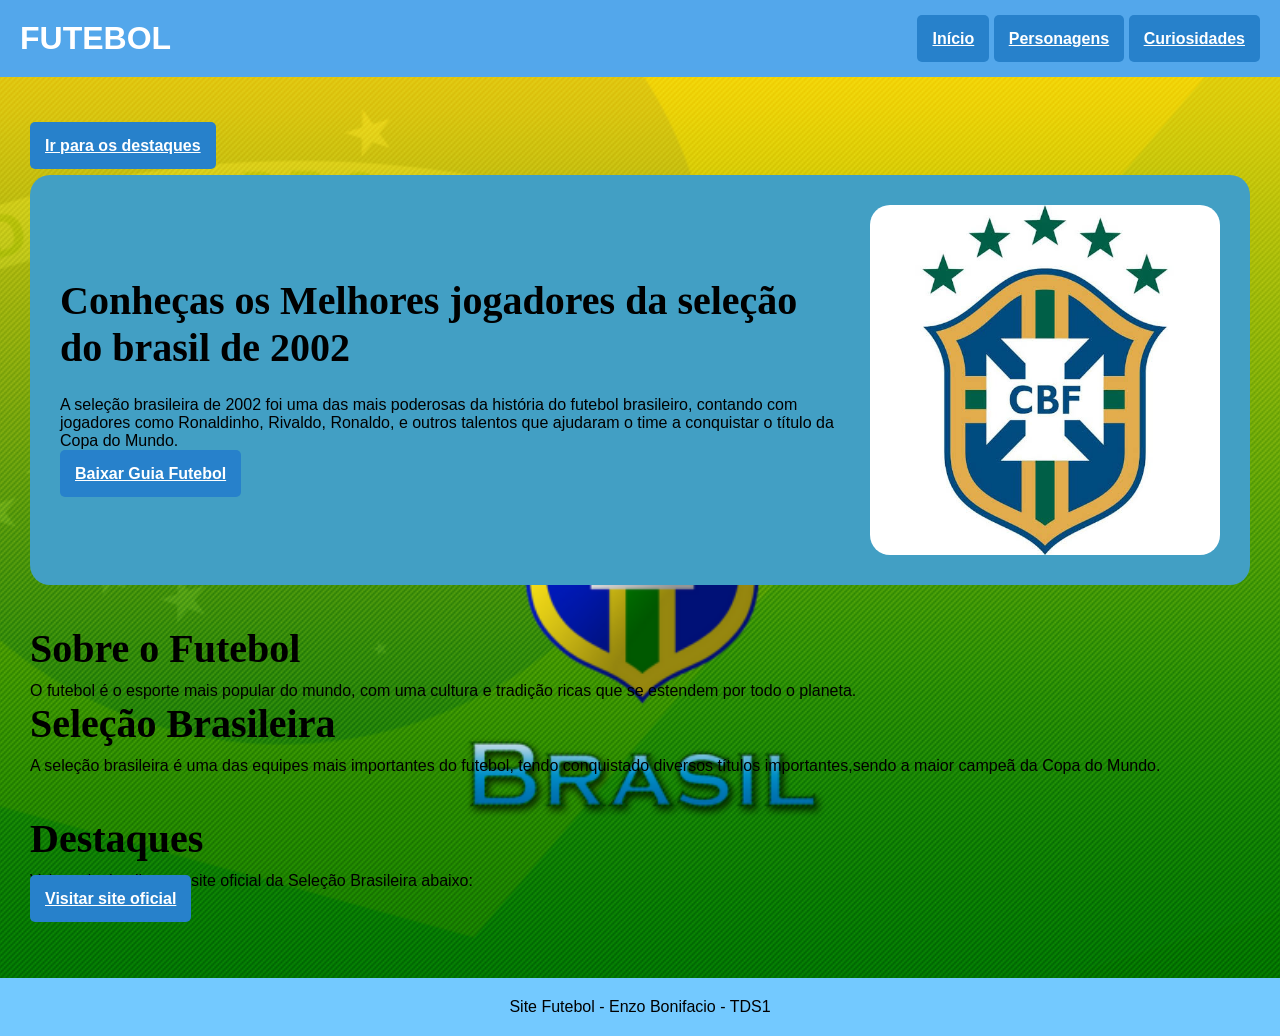
<file: index.html>
<!DOCTYPE html>
<html lang="pt-BR">
    <head>
        <meta charset="UTF-8" />
        <title>FUTEBOL</title>
        <link rel="stylesheet" href="css/style.css" />
    </head>
    <body>
        <header>
            <h1>FUTEBOL</h1>
            <div>
                <a href="index.html">Início</a>
                <a href="pages/personagens.html">Personagens</a>
                <a href="pages/curiosidade.html">Curiosidades</a>
            </div>
        </header>
        <main>
            <p><a href="#destaques">Ir para os destaques</a></p>

            <section id="introducao">
                <article>
                    <h2>Conheças os Melhores jogadores da seleção do brasil de 2002</h2>
                    <p>A seleção brasileira de 2002 foi uma das mais poderosas da história do futebol brasileiro, contando com jogadores como Ronaldinho, Rivaldo, Ronaldo, e outros talentos que ajudaram o time a conquistar o título da Copa do Mundo.</p>
                    <p><a href="assets/arquivos/guia.pdf" download>Baixar Guia Futebol</a></p>
                </article>
                <img src="assets/img/Seleção Brasileira.png" alt="Logo Seleção Brasileira"/>
            </section>

            <section id="sobre">
                <h2>Sobre o Futebol</h2>
                <p>O futebol é o esporte mais popular do mundo, com uma cultura e tradição ricas que se estendem por todo o planeta.</p>
            </section>

            <section id="Seleção">
                <h2>Seleção Brasileira</h2>
                <p>A seleção brasileira é uma das equipes mais importantes do futebol, tendo conquistado diversos títulos importantes,sendo a maior campeã da Copa do Mundo.</p>
            </section>

            <section id="destaques">
                <h2>Destaques</h2>
                <p>Veja mais detalhes no site oficial da Seleção Brasileira abaixo:</p>
                <p><a href="https://www.cbf.com.br" target="_blank">Visitar site oficial</a></p>
            </section>
        </main>
        <footer>
            <p>Site Futebol - Enzo Bonifacio - TDS1</p>
        </footer>
    </body>
</html>
</file>
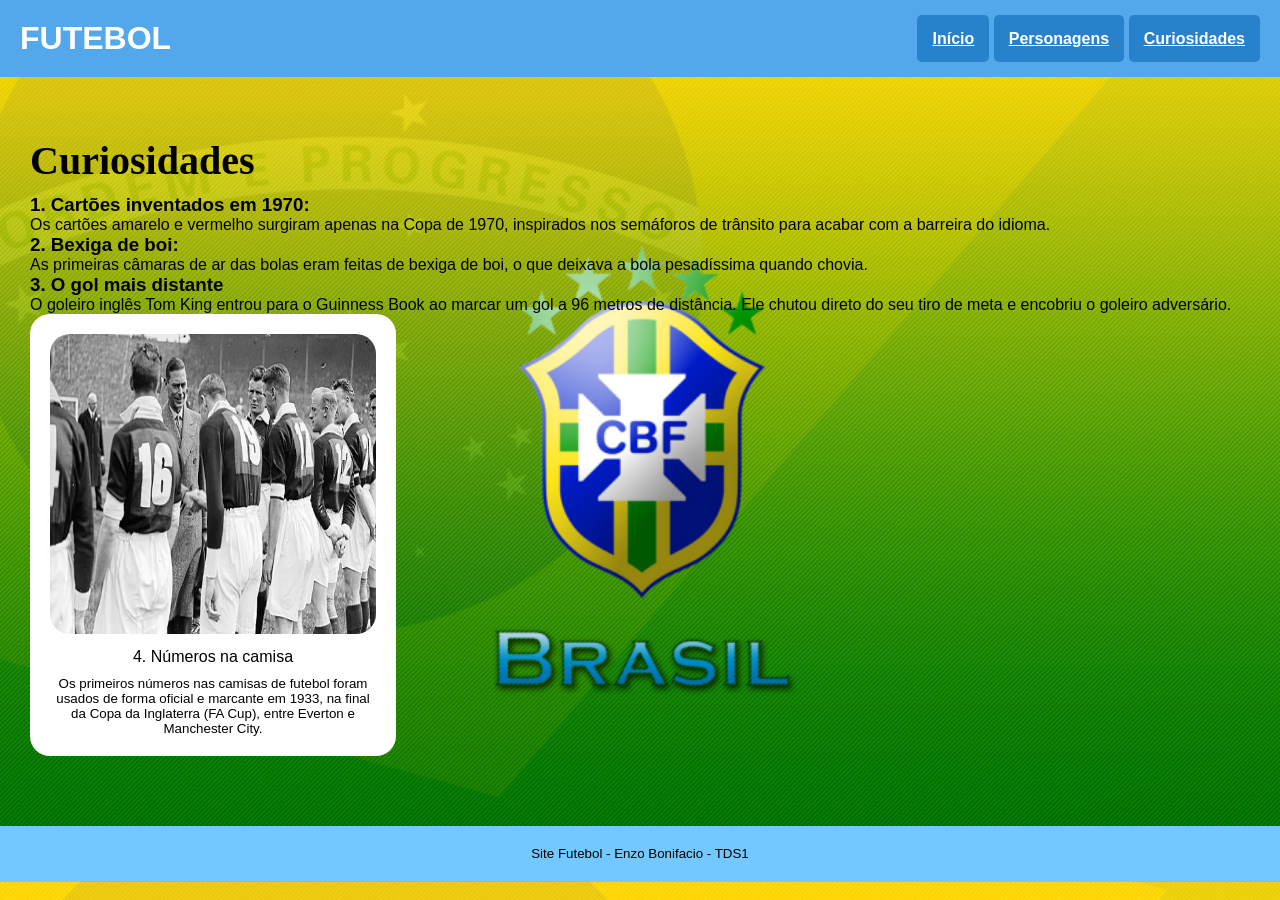
<file: pages/curiosidade.html>
<!DOCTYPE html>
<html lang="pt-BR">
    <head>
        <meta charset="UTF-8" />
        <title>FUTEBOL - Curiosidades</title>
        <link rel="stylesheet" href="../css/style.css" />
    </head>
    <body>
        <header>
            <h1>FUTEBOL</h1>
            <section id="item">
                <a href="../index.html">Início</a>
                <a href="personagens.html">Personagens</a>
                <a href="curiosidade.html">Curiosidades</a>
            </section>
        </header>
        <main>
            <h2>Curiosidades</h2>
            <section id="curiosidade">
                <article>
                    <h3>1. Cartões inventados em 1970:</h3>
                    <p>Os cartões amarelo e vermelho surgiram apenas na Copa de 1970, inspirados nos semáforos de trânsito para acabar com a barreira do idioma.</p>
                </article>

                <article>
                    <h3>2. Bexiga de boi: </h3>
                    <p>As primeiras câmaras de ar das bolas eram feitas de bexiga de boi, o que deixava a bola pesadíssima quando chovia.</p>
                </article>

                <article>
                    <h3>3. O gol mais distante</h3>
                    <p>O goleiro inglês Tom King entrou para o Guinness Book ao marcar um gol a 96 metros de distância. Ele chutou direto do seu tiro de meta e encobriu o goleiro adversário.</p>
                </article>

                  <article class="card">
                        <img src="../assets/img/Numero da camisa.png" alt="Número da camisa"/>
                        <p>4. Números na camisa</p>
                        <small><p>Os primeiros números nas camisas de futebol foram usados de forma oficial e marcante em 1933, na final da Copa da Inglaterra (FA Cup), entre Everton e Manchester City.</p>
                    </article>
                     </article>
            </section>
      </main>
        <footer>
            <p>Site Futebol - Enzo Bonifacio - TDS1</p>
        </footer>
    </body>
</html>
</file>
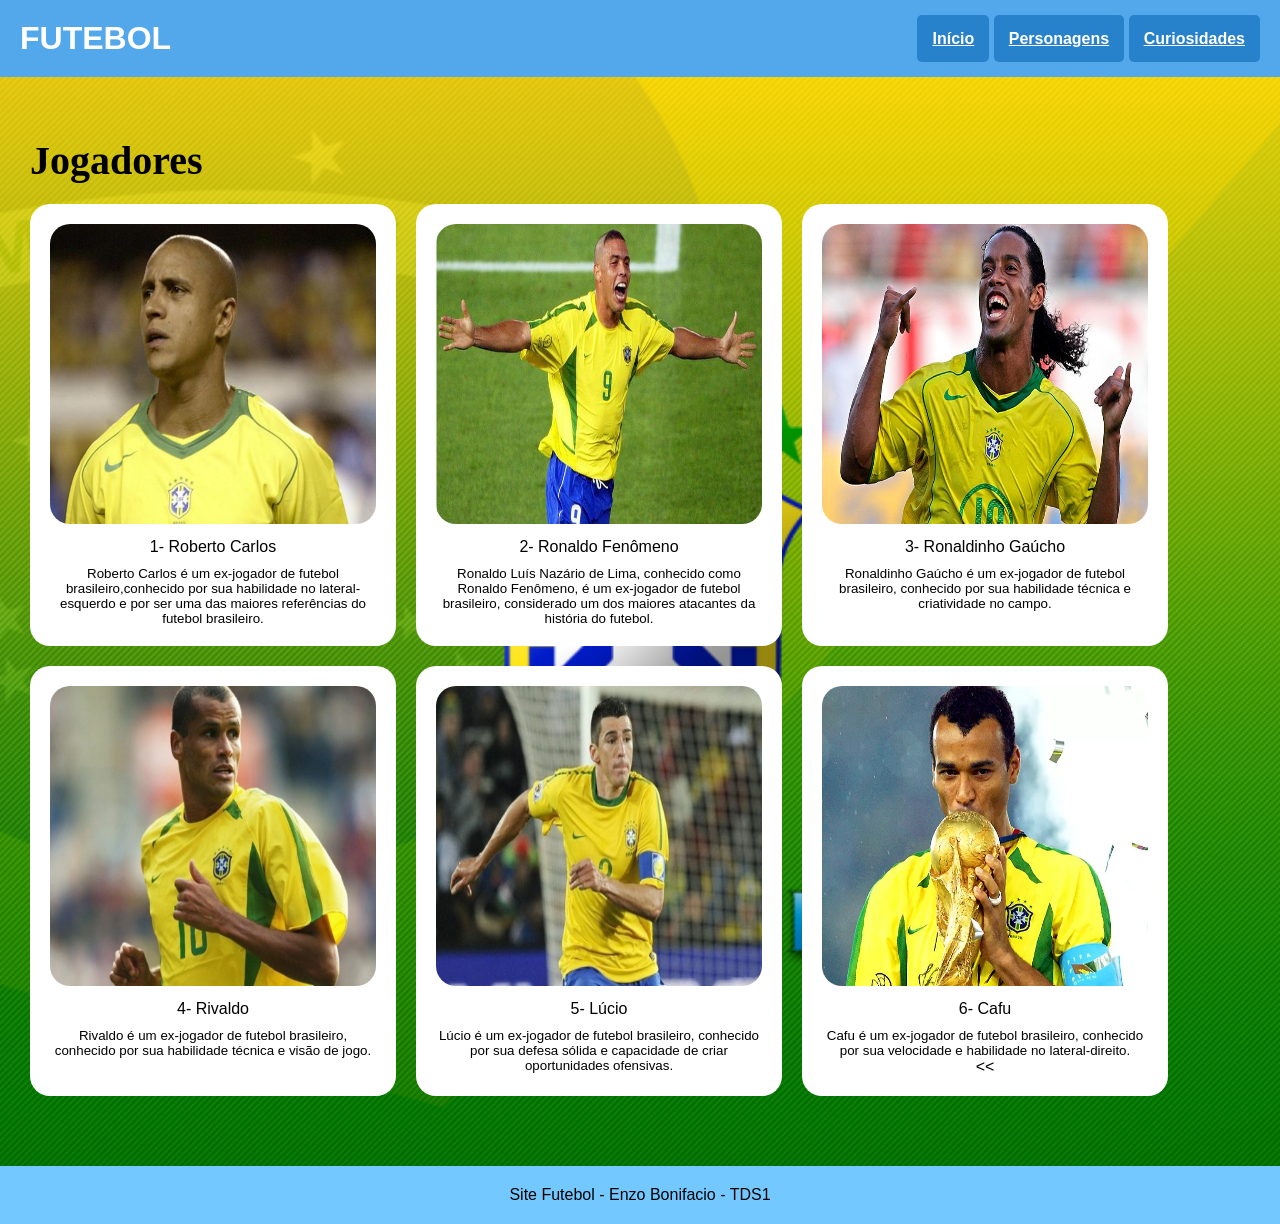
<file: pages/personagens.html>
<!DOCTYPE html>
<html lang="pt-BR">
    <head>
        <meta charset="UTF-8" />
        <title>Jogadores - Personagens</title>
        <link rel="stylesheet" href="../css/style.css" />
    </head>
  <body>
        <header>
            <h1>FUTEBOL</h1>
            <section id="item">
                <a href="../index.html">Início</a>
                <a href="personagens.html">Personagens</a>
                <a href="curiosidade.html">Curiosidades</a>
            </section>
        </header>

        <main>
            <h2>Jogadores</h2>
            <section id="cards">
                <article class="card">
                    <img src="../assets/img/Roberto Carlos.png" alt="Roberto Carlos"/>
                    <p>1- Roberto Carlos</p>
                    <small><p>Roberto Carlos é um ex-jogador de futebol brasileiro,conhecido por sua habilidade no lateral-esquerdo e por ser uma das maiores referências do futebol brasileiro.</p></small>
                </article>

                <article class="card">
                    <img src="../assets/img/Ronaldo Fenômeno.png" alt="Ronaldo Fenômeno"/>
                    <p>2- Ronaldo Fenômeno</p>
                    <small><p>Ronaldo Luís Nazário de Lima, conhecido como Ronaldo Fenômeno, é um ex-jogador de futebol brasileiro, considerado um dos maiores atacantes da história do futebol.</p></small>
                </article>

                <article class="card">
                    <img src="../assets/img/Ronaldinho Gaúcho.png" alt="Ronaldinho Gaúcho"/>
                    <p>3- Ronaldinho Gaúcho</p>
                    <small><p>Ronaldinho Gaúcho é um ex-jogador de futebol brasileiro, conhecido por sua habilidade técnica e criatividade no campo.</p></small>
                </article>

                <article class="card">
                    <img src="../assets/img/Rivaldo.png" alt="Rivaldo"/>
                    <p>4- Rivaldo</p>
                    <small><p>Rivaldo é um ex-jogador de futebol brasileiro, conhecido por sua habilidade técnica e visão de jogo.</p></small>
                </article>

                <article class="card">
                    <img src="../assets/img/Lúcio.png" alt="Lúcio"/>
                    <p>5- Lúcio</p>
                    <small><p>Lúcio é um ex-jogador de futebol brasileiro, conhecido por sua defesa sólida e capacidade de criar oportunidades ofensivas.</p></small>
                </article>

                <article class="card">
                    <img src="../assets/img/Cafu.png" alt="Cafu"/>
                    <p>6- Cafu</p>
                    <small><p>Cafu é um ex-jogador de futebol brasileiro, conhecido por sua velocidade e habilidade no lateral-direito.</p></small>
<<                </article>
                        </article>
            </section>
        </main>
        <footer>
            <p>Site Futebol - Enzo Bonifacio - TDS1</p>
        </footer>
    </body>
</html>
</file>
<file: css/style.css>
* {
    padding: 0;
    margin: 0;
    box-sizing: border-box;
}

body {
    font-family: 'Franklin Gothic Medium', 'Arial', sans-serif;
    background-image: url("../assets/img/Background.png");
    background-size: cover;
    background-position: center;

}

header {
    background-color: rgb(83, 167, 235);
    color: rgb(255, 255, 255);
    padding: 20px;
    margin-bottom: 30px;
    display: flex;
    justify-content: space-between;
    align-items: center;
}


main {
    padding: 30px;
}

#introducao {
    display: flex;
    flex-direction: row;
    gap: 30px;
    padding: 30px;
    background-color: rgb(66, 159, 196);
    align-items: center;
    justify-content: space-between;
    margin-top: 20px;
    border-radius: 20px;
}

#introducao article {
    display: flex;
    flex-direction: column;
    gap: 15px;
}

#introducao img {
    width: 350px;
    height: 350px;
    border-radius: 20px;
}

#sobre, #lancamentos, #destaques {
    margin-top: 40px;
}

#cards {
    display: flex;
    gap: 20px;
    flex-wrap: wrap;
    margin-top: 20px;
}

.card {
    background-color: rgb(255, 255, 255);
    padding: 20px;
    width: 30%;
    border-radius: 20px;
    text-align: center;
}

.card img {
    width: 100%;
    border-radius: 20px;
    height: 300px;

}

.card h3 {
    margin-top: 10px;
}

.card p {
    margin-top: 10px;
    font-weight: normal;
}

#curiosidades-principal {
    background-color: rgb(255, 255, 255);
    padding: 20px;
    border-radius: 20px;
    margin-top: 20px;
}

#curiosidades-principal article {
    margin-bottom: 15px;
}

#curiosidades-principal img {
    width: 200px;
    height: 200px;
    border-radius: 10px;
    margin-top: 15px;
}

a {
    color: rgb(255, 255, 255);
    background-color: rgb(39, 129, 203);
    padding: 15px;
    font-weight: bold;
    border-radius: 5px;

}


h2 {
    font-size: 40px;
    font-family: Georgia, 'Times New Roman', Times, serif;
    margin-bottom: 10px;
}

footer {
    text-align: center;
    padding: 20px;
    margin-top: 40px;
    background-color: rgb(115, 201, 255);
}
</file>
